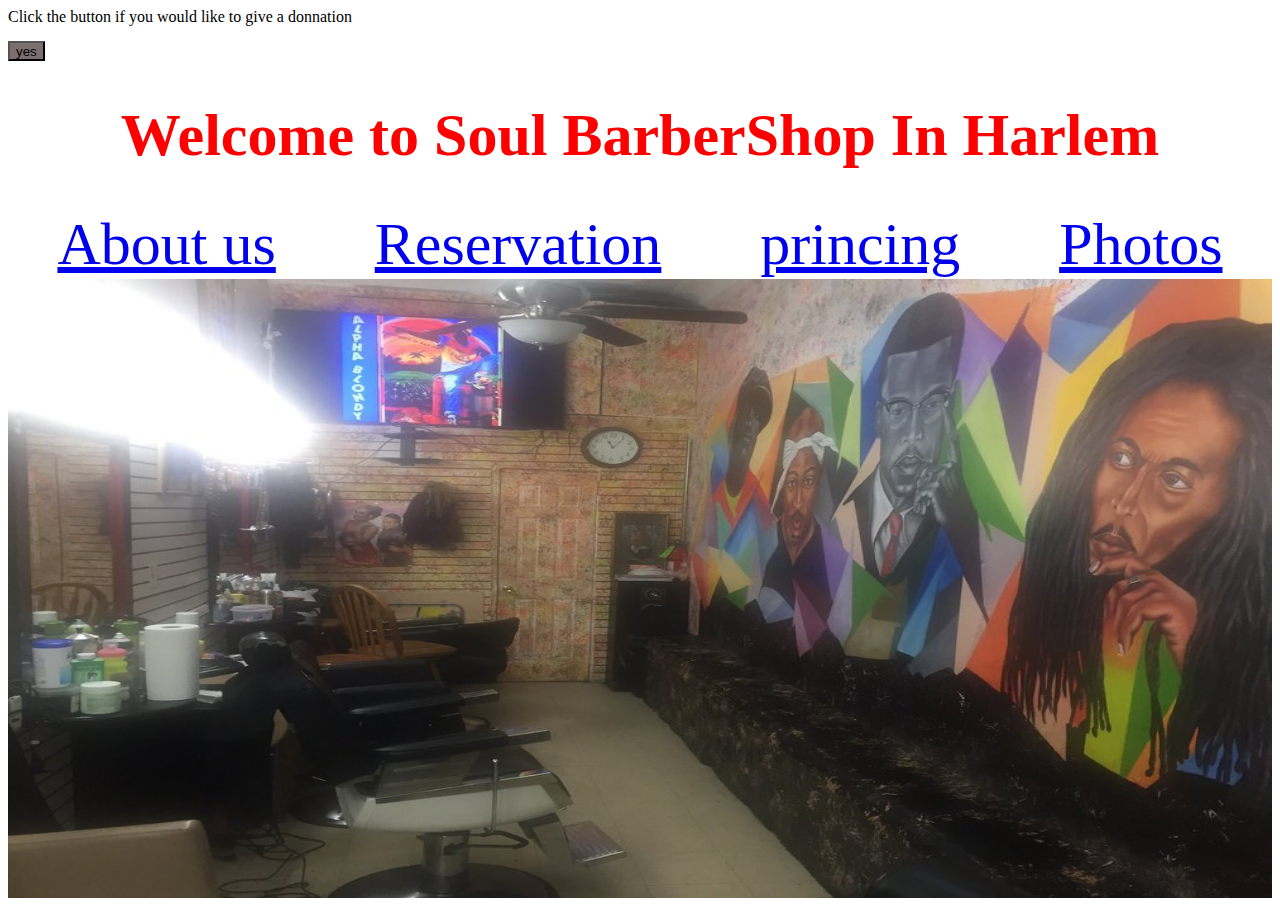
<file: index.html>
<html>
<head>
 <title> Soul BarberShop  </title> 
 <link href="style.css" rel="stylesheet" type="text/css">

</head>

<body>
  <div >

      <!-- <button id ="grading-element-one"  onclick="myFunction()">yes</button> -->

        <div>
            <!-- <script type ="text/javascript">
             
               let hairStyle =[{hairStyle1 : 'Low Fade'} ,{hairStyle1:'High fade'},{hairStyle1: 'Mid fade'},{hairStyle1: 'high Top Fade'},{hairStyle1:'Crew Cut'}];
                
                 const getNewArray =(item) =>{
            
                    const updateArray ="<ol>"+ [item.hairStyle1, item.hairStyle]+"</ol>";
                
                    return updateArray;
            
                        
                    console.log(updateArray);
            
                }
            
                const barberNameHandler= () =>{
            
                    document.getElementById("Showlist").innerHTML = hairStyle.map(getNewArray);}
            </script> -->

            
                
              </ul>
              
              <p>Click the button if you would like to give a donnation</p>
              
              <button id ="grading-element-one"  onclick="myFunction()">yes </button>

              <ul id="myList"></ul>
              
              <script  id="grading-element-one-consequence">
              function myFunction() {
                
                var node = document.createElement("LI");
                var textnode = document.createTextNode("Thank you");
                node.appendChild(textnode);
                document.getElementById("myList").appendChild(node);
              }
              </script>
            </div>
     

    <h1 id="well"> Welcome to Soul BarberShop In Harlem</h1>

  <span id ="well">

    <a id="grading-element-two" href="/Users/baboury/Desktop/webprogrammingproject1/About.html 
    "> About us </a>

    <a id="grading" href="/Users/baboury/Desktop/webprogrammingproject1/form.html 
    "> Reservation</a>

    <a id="#grading-element-threett" href="/Users/baboury/Desktop/webprogrammingproject1/Price.html
    ">  princing </a>

    <a id="grading" href="/Users/baboury/Desktop/webprogrammingproject1/Photos.html 
    "> Photos </a>
</span>


<img class="bienvenue"src="soul-Barbershop2.jpg" alt="Flowers in Chania">
</div>

</div>


</body>
</html>
</file>
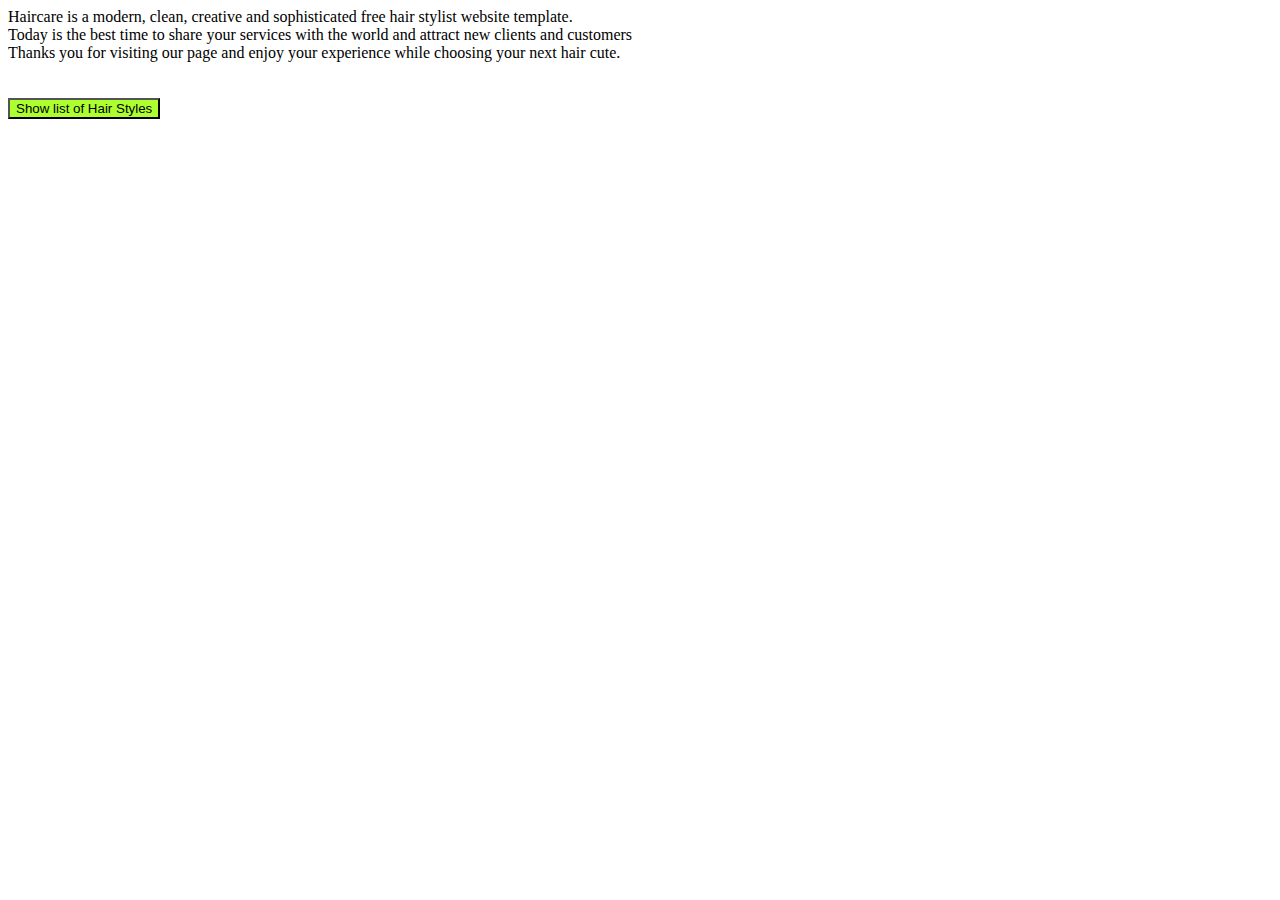
<file: About.html>
<html>

    <head> 
        <title> About us </title>
        <link href="style.css" rel="stylesheet" type="text/css">
    
    </head>
    <body class="toucolor">
    
    
            <div class="About">
              <p> 
                    Haircare is a modern, clean, creative and sophisticated free hair stylist website template.<br> Today is the best time to share your services with the world and attract new clients and customers<br>
                    Thanks you for visiting our page and enjoy your experience while choosing your next hair cute.
    
                    <br>
                    <br>
                    <br>
    
                    <button id ="grading-element-three" onClick = "listOfStyle()"> Show list of Hair Styles </button>
    
                    <p> <span id="Showlist"></span></p>
    
              </p>
    
    
    
            </div>
    
    
            <script type ="text/javascript">
    
                let hairStyle =[{hairStyle1 : 'Low Fade'} ,{hairStyle1:'High fade'},{hairStyle1: 'Mid fade'},{hairStyle1: 'high Top Fade'},{hairStyle1:'Crew Cut'}];
    
                console.log(hairStyle);
    
                const getNewArray =(item) =>{
    
                    const updateArray ="<ol>"+ [item.hairStyle1, item.hairStyle]+"</ol>";
                
                    return updateArray;
    
                        
                    console.log(updateArray);
    
                }
    
                const listOfStyle = () =>{
    
                    document.getElementById("Showlist").innerHTML = hairStyle.map(getNewArray);}
    
            
            </script>
    
    
    
    
    
    
    
    
    </body>
    </html>
</file>
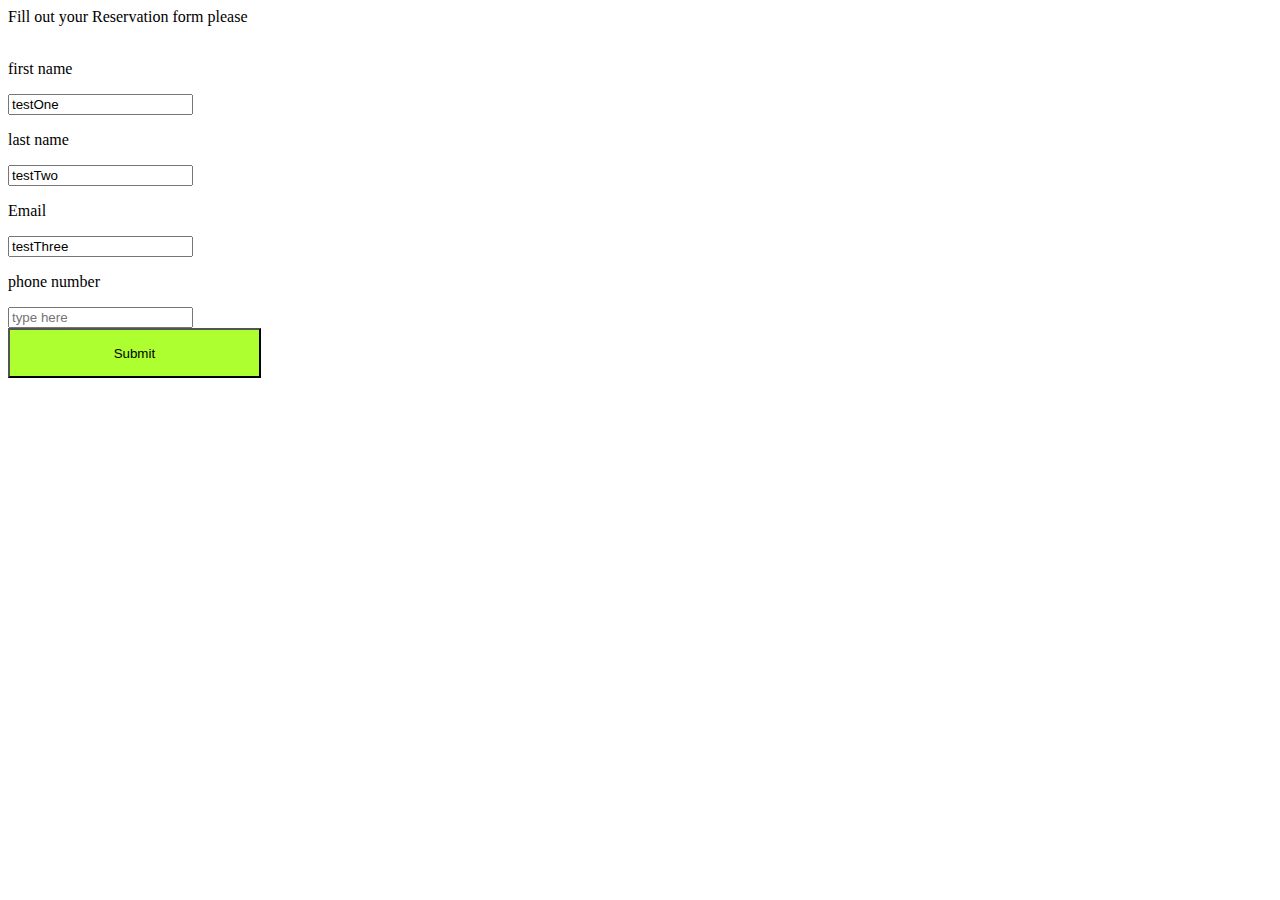
<file: form.html>
<!DOCTYPE html>
<html>
	<head>
        <title>Reservation</title>
        <link href="style.css" rel="stylesheet" type="text/css">

	</head>
	<body class="toucolor">

        <div >Fill out your Reservation form please</div>

        <br>
        
                <form  method="post" action="http://localhost:3000/form" class="form-element-hidden"
                name="grading-element-four">
                        
             <p>first name</p> <input type="text"  name="testOne" value ='testOne' />
             <p>last name </p> <input type="text"  name="testTwo"  value="testTwo"/>

             <p>Email     </p>  <input type="text" name="testThree"  value="testThree" />
        
            <p> phone number</p><input type="text" name="text" placeholder="type here" />

 <br>
			
        <input id= "soumettre" type="submit" />
        
		</form>
	</body>
</html>
</file>
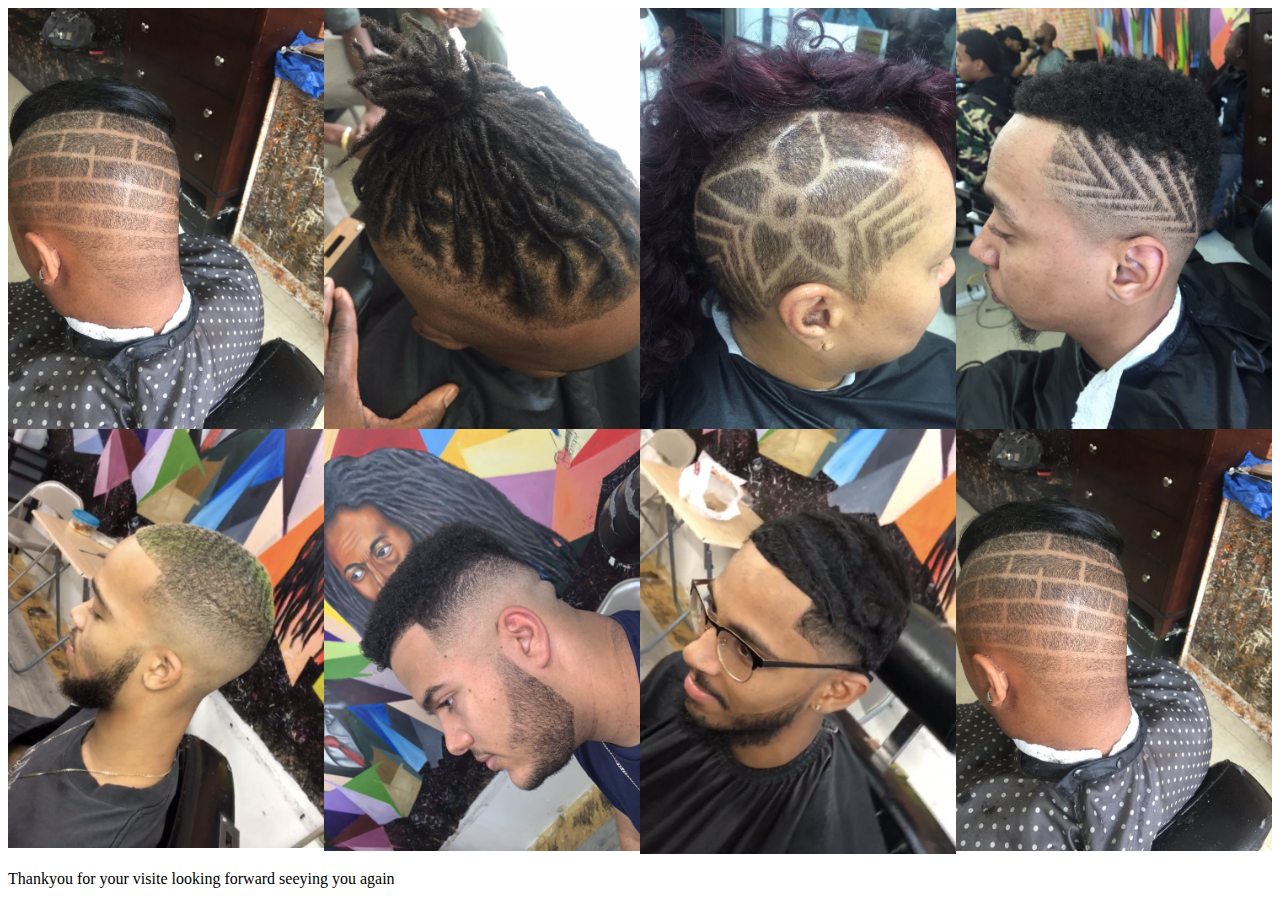
<file: Photos.html>
<html>

<head> 
    <title> About us </title>
    <link href="style.css" rel="stylesheet" type="text/css">

</head>
<body class="toucolor">


        <div class="Photos">

                <img class="photo" src="HairStyle8.jpg" alt="Flowers in Chania">
                <img class="photo" src="HairStyle2.jpg" alt="Flowers in Chania">
                <img class="photo" src="HairStyle3.jpg" alt="Flowers in Chania">
                <img class="photo" src="HairStyle4.jpg" alt="Flowers in Chania">
                <img class="photo" src="HairStyle5.jpg" alt="Flowers in Chania">
                <img class="photo" src="HairStyle6.jpg" alt="Flowers in Chania">
                <img class="photo" src="HairStyle7.jpg" alt="Flowers in Chania">
                <img class="photo" src="HairStyle8.jpg" alt="Flowers in Chania">


                <p id="grading-element-five">Thankyou for your visite looking forward seeying you again</p>




</div>
          







</body>
</html>
</file>
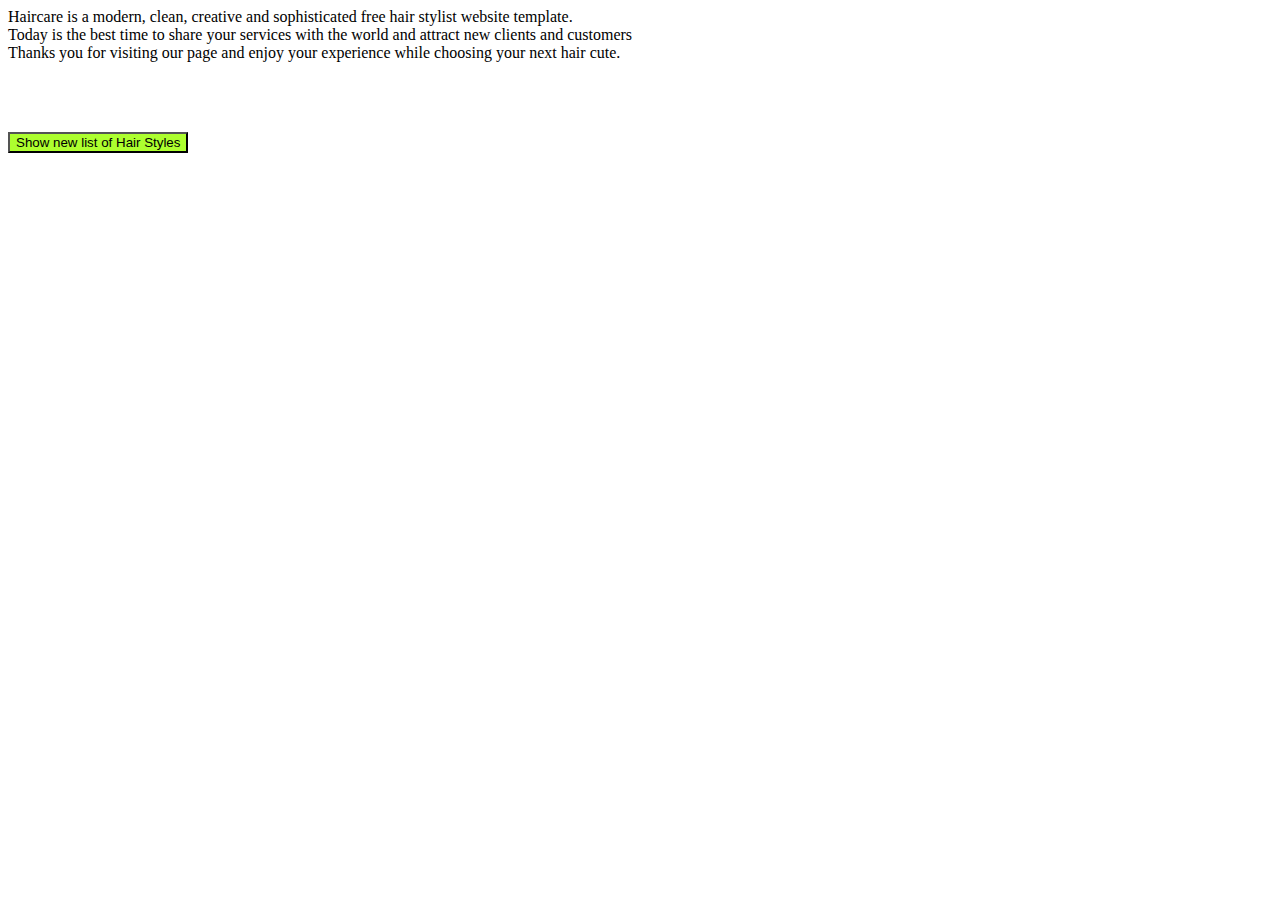
<file: Price.html>
<html>

    <head> 
        <title> About us </title>
        <link href="style.css" rel="stylesheet" type="text/css">
    
    </head>
    <body class="toucolor">
    
    
            <div >
              <p> 
                    Haircare is a modern, clean, creative and sophisticated free hair stylist website template.<br> Today is the best time to share your services with the world and attract new clients and customers<br>
                    Thanks you for visiting our page and enjoy your experience while choosing your next hair cute. </p>
    
                    <br>
                    <br>
                    <br>
    
                 </div>
               
                 <div>
                 <button id="grading-element-three" onClick = "listOfStyle()"> Show  new list of Hair Styles </button>
    
                    <p> <span id="Showlist"></span></p>
                </div>
    
            <div id="grading-element-three-consequence">
            <script type ="text/javascript">
    
                let hairStyle =[{hairStyle1 : 'Low Fade'} ,{hairStyle1:'High fade'},{hairStyle1: 'Mid fade'},{hairStyle1: 'high Top Fade'},{hairStyle1:'Crew Cut'}];
    
                console.log(hairStyle);
    
                const getNewArray =(item) =>{
    
                    const updateArray ="<ol>"+ [item.hairStyle1, item.hairStyle]+"</ol>";
                
                    return updateArray;
    
                        
                    console.log(updateArray);
    
                }
    
                const listOfStyle = () =>{
    
                    document.getElementById("Showlist").innerHTML = hairStyle.map(getNewArray);}
    
            
            </script>

</div>
    
    
    
    
    
    
    
    
    </body>
    </html>
</file>
<file: style.css>
#well{
display: flex; 
font-size: 60px;
justify-content:space-around;
color :red;

}
#grading-element-one{
    background-color:#7c6f6f;
    height: 20px;
    margin-top: -1px
}
#grading-element-two-consequence{
font-size: 20px;
color: white;
background-color:#745151;
height: 700px;
margin-top: -1px
}

#grading-element-four{
display: flex;
flex-wrap: wrap;
align-content: space-around;
flex-direction: column;
height: 900px;
}

#soumettre{
    background-color: greenyellow;
    height: 400px;
}


#toucolor{
    background-color:#745151;
}
#grading-element-three{
    background-color: greenyellow;

    


}
#soumettre{
    background-color: greenyellow;
    height: 50px;
    width: 20%;


}
.bienvenue{
    display: flex;
    width: 100%;
    height: 70%;
}

.photo{
    display: flex;
       width: 100%;
       height: 70%;
   }
   
   .photo{
    display: flex;
    width: 25%;
    height: 25%;
   
   }
   .Photos{
       display: flex;
       flex-wrap: wrap;
       flex-direction: row;
   }
  

   #grading-element-five:hover{
    background-color: #7c6f6f;


    color: #c41313;


   }
   .grading-element-three-consequence{
    visibility: hidden;


   }
</file>
